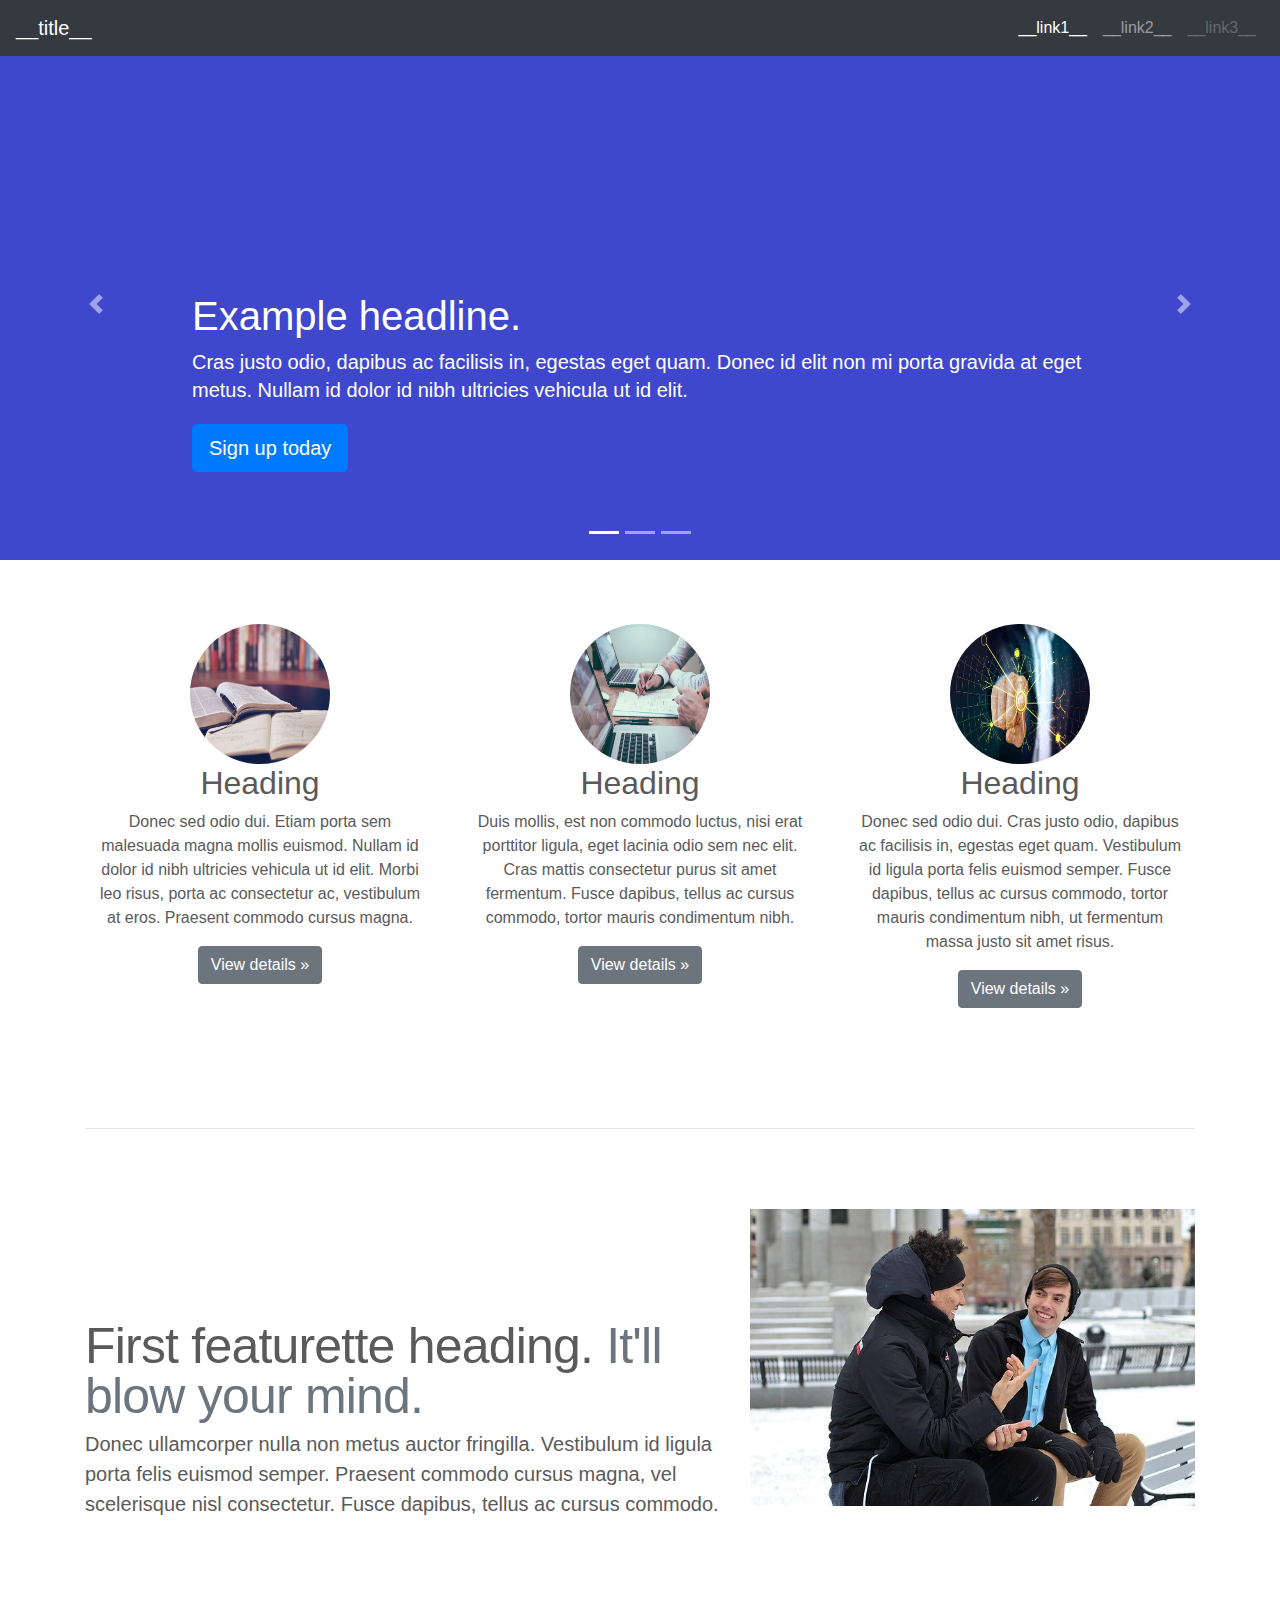
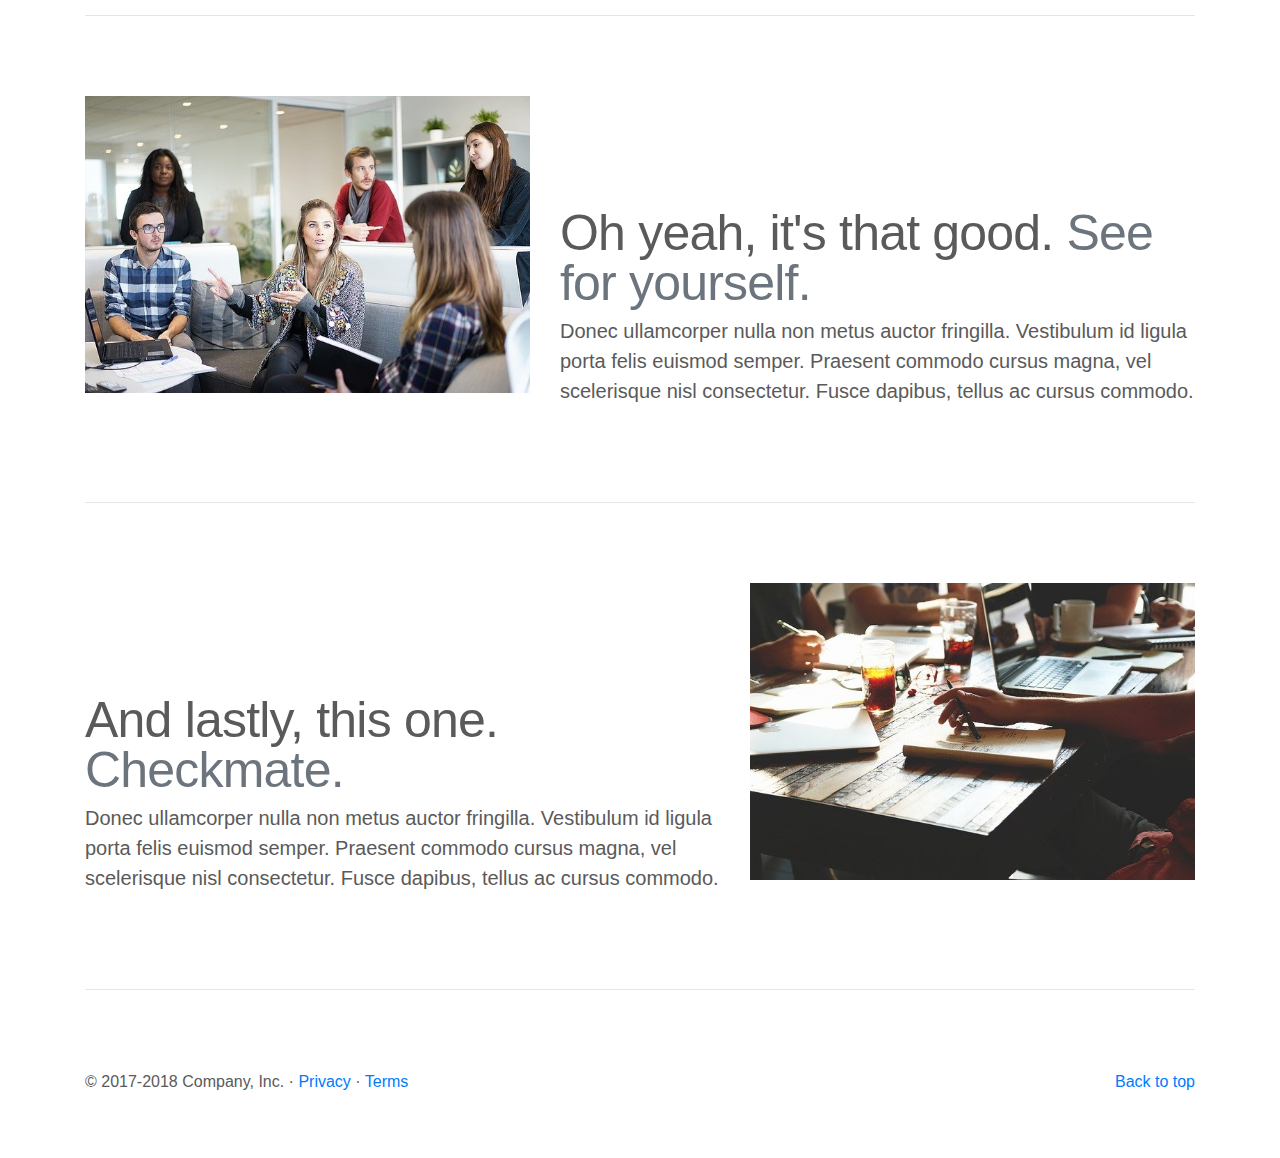
<file: bootstrap-template/index.html>
<!DOCTYPE html>
<html lang="ja">

<head>
  <meta http-equiv="Content-Type" content="text/html; charset=UTF-8">
  <title>__title__</title>
  <meta name="viewport" content="width=device-width, initial-scale=1, maximum-scale=1.0" />
  <!-- JS import -->
  <script src="js/jquery-3.5.1.min.js"></script>
  <script src="js/bootstrap.min.js"></script>

  <!-- CSS import -->
  <link rel="stylesheet" href="css/bootstrap.min.css">
  <link href="css/carousel.css" rel="stylesheet">
</head>

<body>
  <!-- Header area -->
  <header>
    <!-- If need to show header menu button, delete 'navbar-expand-md' -->
    <nav class="navbar navbar-expand-md navbar-dark fixed-top bg-dark">
      <a class="navbar-brand" href="#">__title__</a>
      <button class="navbar-toggler" type="button" data-toggle="collapse" data-target="#navbarCollapse"
        aria-controls="navbarCollapse" aria-expanded="false" aria-label="Toggle navigation">
        <span class="navbar-toggler-icon"></span>
      </button>
      <div class="collapse navbar-collapse" id="navbarCollapse">
        <ul class="navbar-nav ml-auto">
          <li class="nav-item active">
            <a class="nav-link" href="__link1url__">__link1__ <span class="sr-only">(current)</span></a>
          </li>
          <li class="nav-item">
            <a class="nav-link" href="__link2url__">__link2__</a>
          </li>
          <li class="nav-item">
            <a class="nav-link disabled" href="__link3url__">__link3__</a>
          </li>
        </ul>
        <!-- Search form -->
        <!-- <form class="form-inline mt-2 mt-md-0">
        <input class="form-control mr-sm-2" type="text" placeholder="Search" aria-label="Search">
        <button class="btn btn-outline-success my-2 my-sm-0" type="submit">Search</button>
      </form> -->
      </div>
    </nav>
  </header>

  <main role="main">
    <!-- Slider area -->
    <div id="myCarousel" class="carousel slide" data-ride="carousel">
      <ol class="carousel-indicators">
        <li data-target="#myCarousel" data-slide-to="0" class="active"></li>
        <li data-target="#myCarousel" data-slide-to="1"></li>
        <li data-target="#myCarousel" data-slide-to="2"></li>
      </ol>
      <div class="carousel-inner">
        <div class="carousel-item active" id="slider1">
          <img class="first-slide"
            src="img/1.png" alt="First slide">
          <div class="container">
            <div class="carousel-caption text-left">
              <h1>Example headline.</h1>
              <p>Cras justo odio, dapibus ac facilisis in, egestas eget quam. Donec id elit non mi porta gravida at eget
                metus. Nullam id dolor id nibh ultricies vehicula ut id elit.</p>
              <p><a class="btn btn-lg btn-primary" href="https://getbootstrap.jp/docs/4.3/examples/carousel/#"
                  role="button">Sign up today</a></p>
            </div>
          </div>
        </div>
        <div class="carousel-item" id="slider2">
          <img class="second-slide"
            src="img/2.png" alt="Second slide">
          <div class="container">
            <div class="carousel-caption">
              <h1>Another example headline.</h1>
              <p>Cras justo odio, dapibus ac facilisis in, egestas eget quam. Donec id elit non mi porta gravida at eget
                metus. Nullam id dolor id nibh ultricies vehicula ut id elit.</p>
              <p><a class="btn btn-lg btn-primary" href="https://getbootstrap.jp/docs/4.3/examples/carousel/#"
                  role="button">Learn more</a></p>
            </div>
          </div>
        </div>
        <div class="carousel-item" id="slider3">
          <img class="third-slide"
            src="img/3.png" alt="Third slide">
          <div class="container">
            <div class="carousel-caption text-right">
              <h1>One more for good measure.</h1>
              <p>Cras justo odio, dapibus ac facilisis in, egestas eget quam. Donec id elit non mi porta gravida at eget
                metus. Nullam id dolor id nibh ultricies vehicula ut id elit.</p>
              <p><a class="btn btn-lg btn-primary" href="https://getbootstrap.jp/docs/4.3/examples/carousel/#"
                  role="button">Browse gallery</a></p>
            </div>
          </div>
        </div>
      </div>
      <!-- Slider Arrow button -->
      <a class="carousel-control-prev" href="#myCarousel"
        role="button" data-slide="prev">
        <span class="carousel-control-prev-icon" aria-hidden="true"></span>
        <span class="sr-only">Previous</span>
      </a>
      <a class="carousel-control-next"   href="#myCarousel"
        role="button" data-slide="next">
        <span class="carousel-control-next-icon" aria-hidden="true"></span>
        <span class="sr-only">Next</span>
      </a>
    </div>


    <div class="container marketing">

      <!-- Three columns of text below the carousel -->
      <div class="row">
        <div class="col-lg-4">
          <img class="rounded-circle"
            src="img/row1.jpg"
            alt="Generic placeholder image" width="140" height="140">
          <h2>Heading</h2>
          <p>Donec sed odio dui. Etiam porta sem malesuada magna mollis euismod. Nullam id dolor id nibh ultricies
            vehicula ut id elit. Morbi leo risus, porta ac consectetur ac, vestibulum at eros. Praesent commodo cursus
            magna.</p>
          <p><a class="btn btn-secondary" href="https://getbootstrap.jp/docs/4.3/examples/carousel/#" role="button">View
              details »</a></p>
        </div>
        <div class="col-lg-4">
          <img class="rounded-circle"
            src="img/row2.jpg"
            alt="Generic placeholder image" width="140" height="140">
          <h2>Heading</h2>
          <p>Duis mollis, est non commodo luctus, nisi erat porttitor ligula, eget lacinia odio sem nec elit. Cras
            mattis consectetur purus sit amet fermentum. Fusce dapibus, tellus ac cursus commodo, tortor mauris
            condimentum nibh.</p>
          <p><a class="btn btn-secondary" href="https://getbootstrap.jp/docs/4.3/examples/carousel/#" role="button">View
              details »</a></p>
        </div>
        <div class="col-lg-4">
          <img class="rounded-circle"
            src="img/row3.jpg"
            alt="Generic placeholder image" width="140" height="140">
          <h2>Heading</h2>
          <p>Donec sed odio dui. Cras justo odio, dapibus ac facilisis in, egestas eget quam. Vestibulum id ligula porta
            felis euismod semper. Fusce dapibus, tellus ac cursus commodo, tortor mauris condimentum nibh, ut fermentum
            massa justo sit amet risus.</p>
          <p><a class="btn btn-secondary" href="https://getbootstrap.jp/docs/4.3/examples/carousel/#" role="button">View
              details »</a></p>
        </div>
      </div><!-- /.row -->


      <!-- START THE FEATURETTES -->

      <hr class="featurette-divider">
      
      <!-- Text and image -->
      <div class="row featurette">
        <div class="col-md-7">
          <h2 class="featurette-heading">First featurette heading. <span class="text-muted">It'll blow your mind.</span>
          </h2>
          <p class="lead">Donec ullamcorper nulla non metus auctor fringilla. Vestibulum id ligula porta felis euismod
            semper. Praesent commodo cursus magna, vel scelerisque nisl consectetur. Fusce dapibus, tellus ac cursus
            commodo.</p>
        </div>
        <div class="col-md-5 order-md-1">
          <img class="featurette-image img-fluid mx-auto" alt="500x500"
            src="img/feature1.jpg"
            data-holder-rendered="true">
        </div>
      </div>

      <hr class="featurette-divider">

      <!-- Image and Text -->
      <div class="row featurette">
        <div class="col-md-7 order-md-2">
          <h2 class="featurette-heading">Oh yeah, it's that good. <span class="text-muted">See for yourself.</span></h2>
          <p class="lead">Donec ullamcorper nulla non metus auctor fringilla. Vestibulum id ligula porta felis euismod
            semper. Praesent commodo cursus magna, vel scelerisque nisl consectetur. Fusce dapibus, tellus ac cursus
            commodo.</p>
        </div>
        <div class="col-md-5 order-md-1">
          <img class="featurette-image img-fluid mx-auto" alt="500x500"
            src="img/feature2.jpg"
            data-holder-rendered="true">
        </div>
      </div>

      <hr class="featurette-divider">

      <!-- Text and image -->
      <div class="row featurette">
        <div class="col-md-7">
          <h2 class="featurette-heading">And lastly, this one. <span class="text-muted">Checkmate.</span></h2>
          <p class="lead">Donec ullamcorper nulla non metus auctor fringilla. Vestibulum id ligula porta felis euismod
            semper. Praesent commodo cursus magna, vel scelerisque nisl consectetur. Fusce dapibus, tellus ac cursus
            commodo.</p>
        </div>
        <div class="col-md-5 order-md-1">
          <img class="featurette-image img-fluid mx-auto" alt="500x500"
            src="img/feature3.jpg"
            data-holder-rendered="true">
        </div>
      </div>

      <hr class="featurette-divider">

      <!-- /END THE FEATURETTES -->

    </div><!-- /.container -->


    <!-- FOOTER -->
    <footer class="container">
      <p class="float-right"><a href="https://getbootstrap.jp/docs/4.3/examples/carousel/#">Back to top</a></p>
      <p>© 2017-2018 Company, Inc. · <a href="https://getbootstrap.jp/docs/4.3/examples/carousel/#">Privacy</a> · <a
          href="https://getbootstrap.jp/docs/4.3/examples/carousel/#">Terms</a></p>
    </footer>
  </main>

  <svg xmlns="http://www.w3.org/2000/svg" width="500" height="500" viewBox="0 0 500 500" preserveAspectRatio="none"
    style="display: none; visibility: hidden; position: absolute; top: -100%; left: -100%;">
    <defs>
      <style type="text/css"></style>
    </defs><text x="0" y="25"
      style="font-weight:bold;font-size:25pt;font-family:Arial, Helvetica, Open Sans, sans-serif">500x500</text>
  </svg>
</body>

</html>
</file>
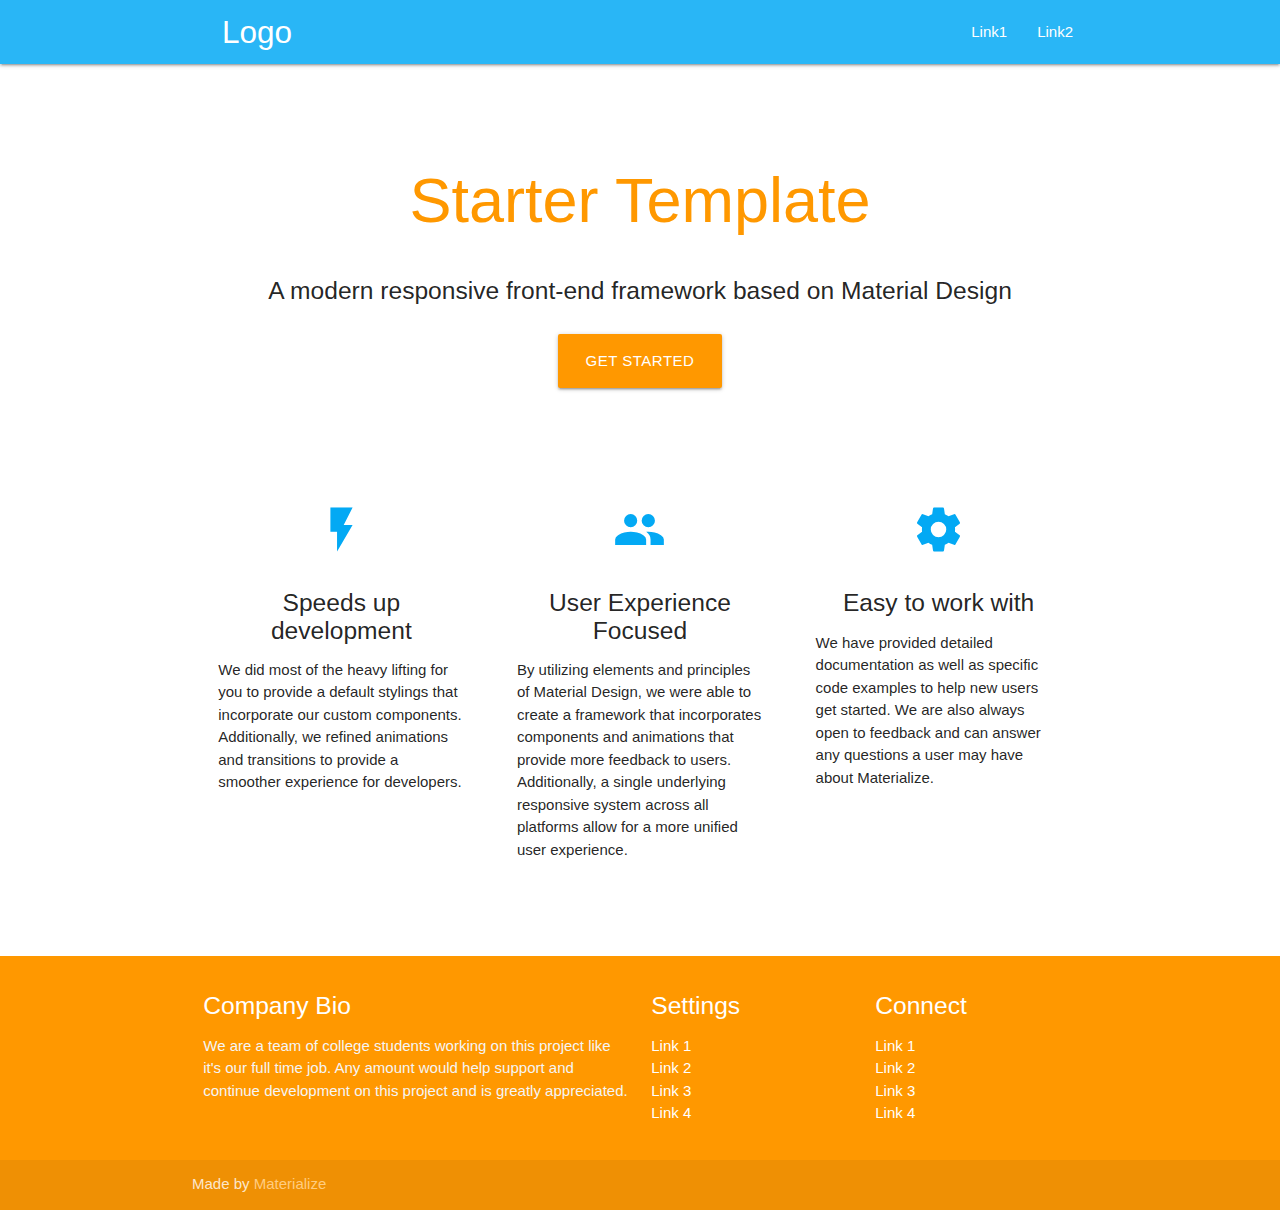
<file: materialize-template/index.html>
<!DOCTYPE html>
<html lang="en">

<head>
  <meta http-equiv="Content-Type" content="text/html; charset=UTF-8" />
  <meta name="viewport" content="width=device-width, initial-scale=1, maximum-scale=1.0" />
  <title>Title</title><!-- TODO -->

  <!-- CSS  -->
  <link href="https://fonts.googleapis.com/icon?family=Material+Icons" rel="stylesheet">
  <link href="css/materialize.css" type="text/css" rel="stylesheet" media="screen,projection" />
  <link href="css/style.css" type="text/css" rel="stylesheet" media="screen,projection" />
</head>

<body>
  <!-- Sidebar TODO -->
  <!-- If want to show sidebar menu button always, add '.show-on-large' to '.menu-button' nodes and delete #links nodes. -->
  <nav class="light-blue lighten-1" role="navigation">
    <div class="nav-wrapper container">
      <a id="menu-button" href="#" data-target="nav-mobile" class="left sidenav-trigger"><i
          class="material-icons">menu</i></a>
      <a id="logo-container" href="#" class="brand-logo" style="margin-left: 30px;">Logo</a>
      <ul id="links" class="right hide-on-med-and-down">
        <li><a href="#">Link1</a></li>
        <li><a href="#">Link2</a></li>
      </ul>
      <ul id="nav-mobile" class="sidenav">
        <li><a href="#">Link1</a></li>
        <li><a href="#">Link2</a></li>
      </ul>
    </div>
  </nav>

  <!-- Heading area TODO -->
  <div class="section no-pad-bot" id="index-banner">
    <div class="container">
      <br><br>
      <h1 class="header center orange-text">Starter Template</h1>
      <div class="row center">
        <h5 class="header col s12 light">A modern responsive front-end framework based on Material Design</h5>
      </div>
      <div class="row center">
        <a href="http://materializecss.com/getting-started.html" id="download-button"
          class="btn-large waves-effect waves-light orange">Get Started</a>
      </div>
      <br><br>

    </div>
  </div>


  <!-- Content area TODO -->
  <div class="container">
    <div class="section">

      <!--   Icon + title + description Section   -->
      <div class="row">
        <div class="col s12 m4">
          <div class="icon-block">
            <h2 class="center light-blue-text"><i class="material-icons">flash_on</i></h2>
            <h5 class="center">Speeds up development</h5>

            <p class="light">We did most of the heavy lifting for you to provide a default stylings that incorporate our
              custom components. Additionally, we refined animations and transitions to provide a smoother experience
              for developers.</p>
          </div>
        </div>

        <div class="col s12 m4">
          <div class="icon-block">
            <h2 class="center light-blue-text"><i class="material-icons">group</i></h2>
            <h5 class="center">User Experience Focused</h5>

            <p class="light">By utilizing elements and principles of Material Design, we were able to create a framework
              that incorporates components and animations that provide more feedback to users. Additionally, a single
              underlying responsive system across all platforms allow for a more unified user experience.</p>
          </div>
        </div>

        <div class="col s12 m4">
          <div class="icon-block">
            <h2 class="center light-blue-text"><i class="material-icons">settings</i></h2>
            <h5 class="center">Easy to work with</h5>

            <p class="light">We have provided detailed documentation as well as specific code examples to help new users
              get started. We are also always open to feedback and can answer any questions a user may have about
              Materialize.</p>
          </div>
        </div>
      </div>

    </div>
    <br><br>
  </div>


  <!-- Footer area -->
  <footer class="page-footer orange">
    <div class="container">
      <div class="row">
        <div class="col l6 s12">
          <h5 class="white-text">Company Bio</h5>
          <p class="grey-text text-lighten-4">We are a team of college students working on this project like it's our
            full time job. Any amount would help support and continue development on this project and is greatly
            appreciated.</p>


        </div>
        <div class="col l3 s12">
          <h5 class="white-text">Settings</h5>
          <ul>
            <li><a class="white-text" href="#!">Link 1</a></li>
            <li><a class="white-text" href="#!">Link 2</a></li>
            <li><a class="white-text" href="#!">Link 3</a></li>
            <li><a class="white-text" href="#!">Link 4</a></li>
          </ul>
        </div>
        <div class="col l3 s12">
          <h5 class="white-text">Connect</h5>
          <ul>
            <li><a class="white-text" href="#!">Link 1</a></li>
            <li><a class="white-text" href="#!">Link 2</a></li>
            <li><a class="white-text" href="#!">Link 3</a></li>
            <li><a class="white-text" href="#!">Link 4</a></li>
          </ul>
        </div>
      </div>
    </div>
    <div class="footer-copyright">
      <div class="container">
        Made by <a class="orange-text text-lighten-3" href="http://materializecss.com">Materialize</a>
      </div>
    </div>
  </footer>


  <!--  Scripts-->
  <script src="https://code.jquery.com/jquery-2.1.1.min.js"></script>
  <script src="js/materialize.js"></script>
  <script src="js/init.js"></script>

</body>

</html>
</file>
<file: bootstrap-template/css/carousel.css>
/* GLOBAL STYLES
-------------------------------------------------- */
/* Padding below the footer and lighter body text */

body {
  padding-top: 3rem;
  padding-bottom: 3rem;
  color: #5a5a5a;
}


/* CUSTOMIZE THE CAROUSEL
-------------------------------------------------- */

/* Carousel base class */
.carousel {
  margin-bottom: 4rem;
}
/* Since positioning the image, we need to help out the caption */
.carousel-caption {
  bottom: 3rem;
  z-index: 10;
}

/* Declare heights because of positioning of img element */
.carousel-item {
  height: 32rem;
  background-color: #777;
}
.carousel-item > img {
  position: absolute;
  top: 0;
  left: 0;
  min-width: 100%;
  height: 32rem;
}


/* MARKETING CONTENT
-------------------------------------------------- */

/* Center align the text within the three columns below the carousel */
.marketing .col-lg-4 {
  margin-bottom: 1.5rem;
  text-align: center;
}
.marketing h2 {
  font-weight: 400;
}
.marketing .col-lg-4 p {
  margin-right: .75rem;
  margin-left: .75rem;
}


/* Featurettes
------------------------- */

.featurette-divider {
  margin: 5rem 0; /* Space out the Bootstrap <hr> more */
}

/* Thin out the marketing headings */
.featurette-heading {
  font-weight: 300;
  line-height: 1;
  letter-spacing: -.05rem;
}


/* RESPONSIVE CSS
-------------------------------------------------- */

@media (min-width: 40em) {
  /* Bump up size of carousel content */
  .carousel-caption p {
    margin-bottom: 1.25rem;
    font-size: 1.25rem;
    line-height: 1.4;
  }

  .featurette-heading {
    font-size: 50px;
  }
}

@media (min-width: 62em) {
  .featurette-heading {
    margin-top: 7rem;
  }
}
</file>
<file: materialize-template/css/style.css>
/* Custom Stylesheet */
/**
 * Use this file to override Materialize files so you can update
 * the core Materialize files in the future
 *
 * Made By MaterializeCSS.com
 */

.icon-block {
  padding: 0 15px;
}
.icon-block .material-icons {
	font-size: inherit;
}

.dropnav {
  transform: translateX(-100%);
  position: fixed;
  width: 100%;
}
</file>
